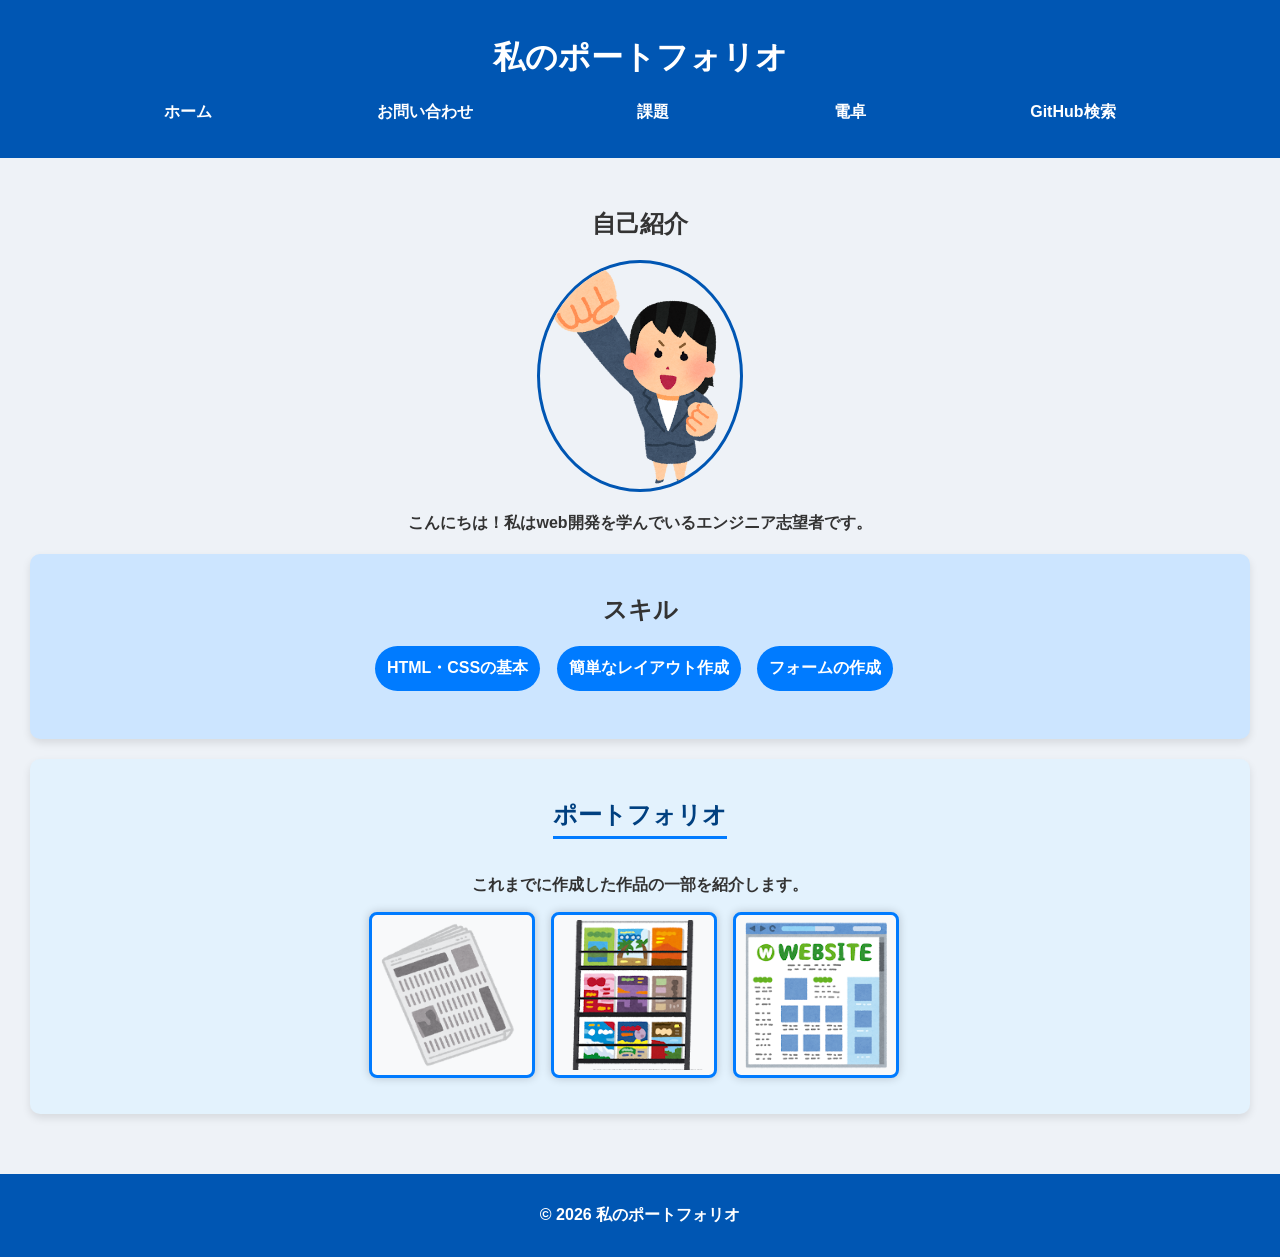
<file: index.html>
<!DOCTYPE html>
<html lang="ja">
    <head>
        <meta charset="UTF-8">
        <meta name="viewport" content="width=device-width, initial-scale=1.0">
        <title>ポートフォリオ</title>
        <link rel="stylesheet" href="start-folder/css/style.css">
    </head>
    <body>
        <header>
            <h1>私のポートフォリオ</h1>
            <nav>
             <ul class="nav-list">
                    <li><a href="index.html">ホーム</a></li>
                    <li><a href="start-folder/contact.html">お問い合わせ</a></li>
                    <li><a href="start-folder/work.html">課題</a></li>
                   <li><a href="start-folder/calculate.html">電卓</a></li>
                   <li><a href="start-folder/githubsearch.html">GitHub検索</a></li>
                  </ul>
            </nav>
        </header>
        <main>
            <section class="profile">
                <h2>自己紹介</h2>
                <img src="start-folder/img/profile.png" alt="プロフィール写真" class="profile-img">
                <p>こんにちは！私はweb開発を学んでいるエンジニア志望者です。</p>
            </section>
            <section class="skills">
                <h2>スキル</h2>
                <ul class="skill-list" style="list-style: none; padding: 0;">
                    <li>HTML・CSSの基本</li>
                    <li>簡単なレイアウト作成</li>
                    <li>フォームの作成</li>
                </ul>
            </section>
            <section class="portfolio">
                <h2>ポートフォリオ</h2>
                <p>これまでに作成した作品の一部を紹介します。</p>
                <div class="portfolio-items">
                <img src="start-folder/img/work1.png" alt="作品1">
                <img src="start-folder/img/work2.png" alt="作品2">
                <img src="start-folder/img/work3.png" alt="作品3">



                </div>
            </section>
        </main>
        <footer>
            <p>&copy; 2026 私のポートフォリオ</p>
        </footer>
    </body>
</html>
</file>
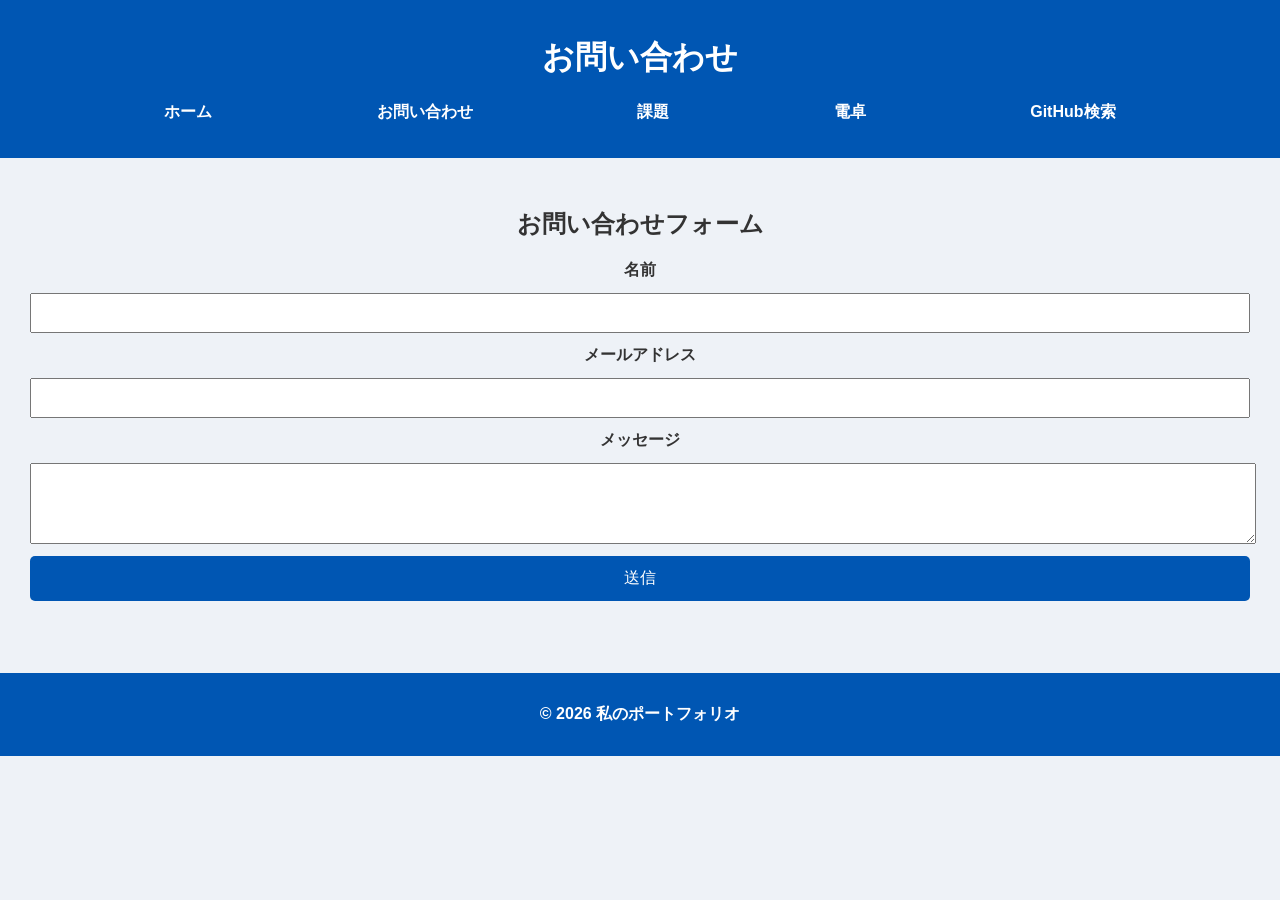
<file: start-folder/contact.html>
<!DOCTYPE html>
<html lang="ja">
<head>
    <meta charset="UTF-8">
    <meta name="viewport" content="width=device-width, initial-scale=1.0">
    <title>お問い合わせ</title>
    <link rel="stylesheet" href="css/style.css">
</head>

<body>
    <header>
        <h1>お問い合わせ</h1>
        <nav>
            <ul class="nav-list">
                <li><a href="../index.html">ホーム</a></li>
                <li><a href="contact.html">お問い合わせ</a></li>
                <li><a href="work.html">課題</a></li>
                <li><a href="calculate.html">電卓</a></li>
                <li><a href="githubsearch.html">GitHub検索</a></li>
            </ul>
        </nav>
    </header>

    <main>
        <section class="contact-form">
            <h2>お問い合わせフォーム</h2>

            <form action="#" method="post">

                <label for="name">名前</label>
                <input type="text" id="name" name="name" required>

                <label for="email">メールアドレス</label>
                <input type="email" id="email" name="email" required>

                <label for="message">メッセージ</label>
                <textarea id="message" name="message" rows="5" required></textarea>

                <button type="submit">送信</button>

            </form>
        </section>
    </main>

    <footer>
        <p>&copy; 2026 私のポートフォリオ</p>
    </footer>

</body>
</html>
</file>
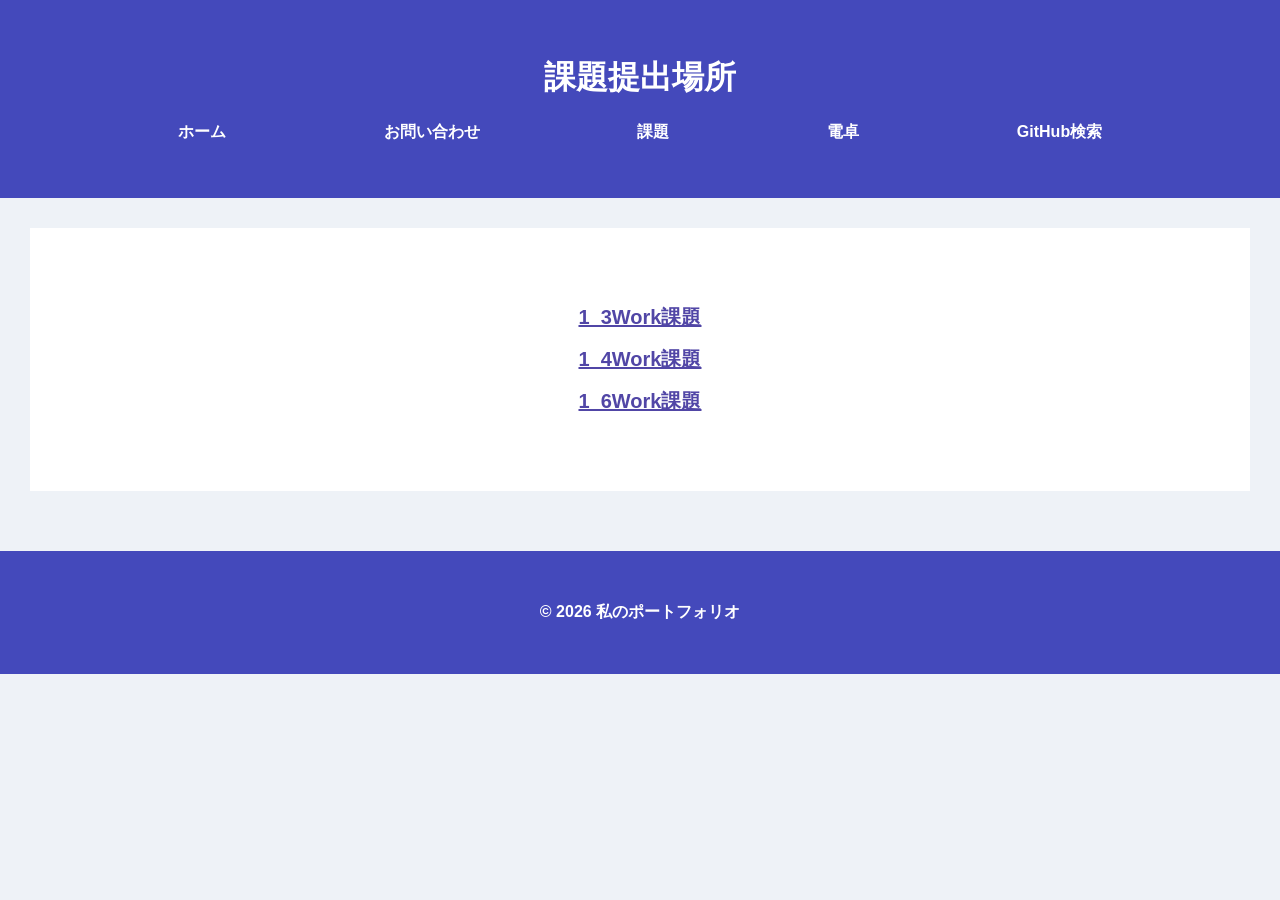
<file: start-folder/work.html>
<!DOCTYPE html>
<html lang="ja">
<head>
    <meta charset="UTF-8">
    <meta name="viewport" content="width=device-width, initial-scale=1.0">
    <title>課題提出場所</title>
    <link rel="stylesheet" href="css/style.css">
    <style>
        .work-list {
            text-align: center;
            padding: 60px 20px;
            background-color: white;
        }

        .work-list ul {
            list-style: none;
            padding: 0;
        }

        .work-list li {
            margin: 15px 0;
        }

        .work-list a {
            color: #5146a6;
            font-size: 20px;
            text-decoration: underline;
        }

        .work-footer {
            background-color: #4449bb;
            color: white;
            text-align: center;
            padding: 35px 20px;
        }
    </style>
</head>
<body>
    <header style="background-color: #4449bb; color: white; text-align: center; padding: 35px 20px;">
        <h1>課題提出場所</h1>

        <nav>
            <ul class="nav-list">
                <li><a href="../index.html">ホーム</a></li>
                <li><a href="contact.html">お問い合わせ</a></li>
                <li><a href="work.html">課題</a></li>
                <li><a href="calculate.html">電卓</a></li>
                <li><a href="githubsearch.html">GitHub検索</a></li>
            </ul>
        </nav>
    </header>

    <main>
        <section class="work-list">
            <ul>
                <li><a href="JavaScriptWork/work_1_3/1_3function.html">1_3Work課題</a></li>
                <li><a href="JavaScriptWork/work_1_4/1_4.html">1_4Work課題</a></li>
                <li><a href="JavaScriptWork/work_1_6/1_6.html">1_6Work課題</a></li>
            </ul>
        </section>
    </main>

    <footer class="work-footer">
        <p>&copy; 2026 私のポートフォリオ</p>
    </footer>
</body>
</html>
</file>
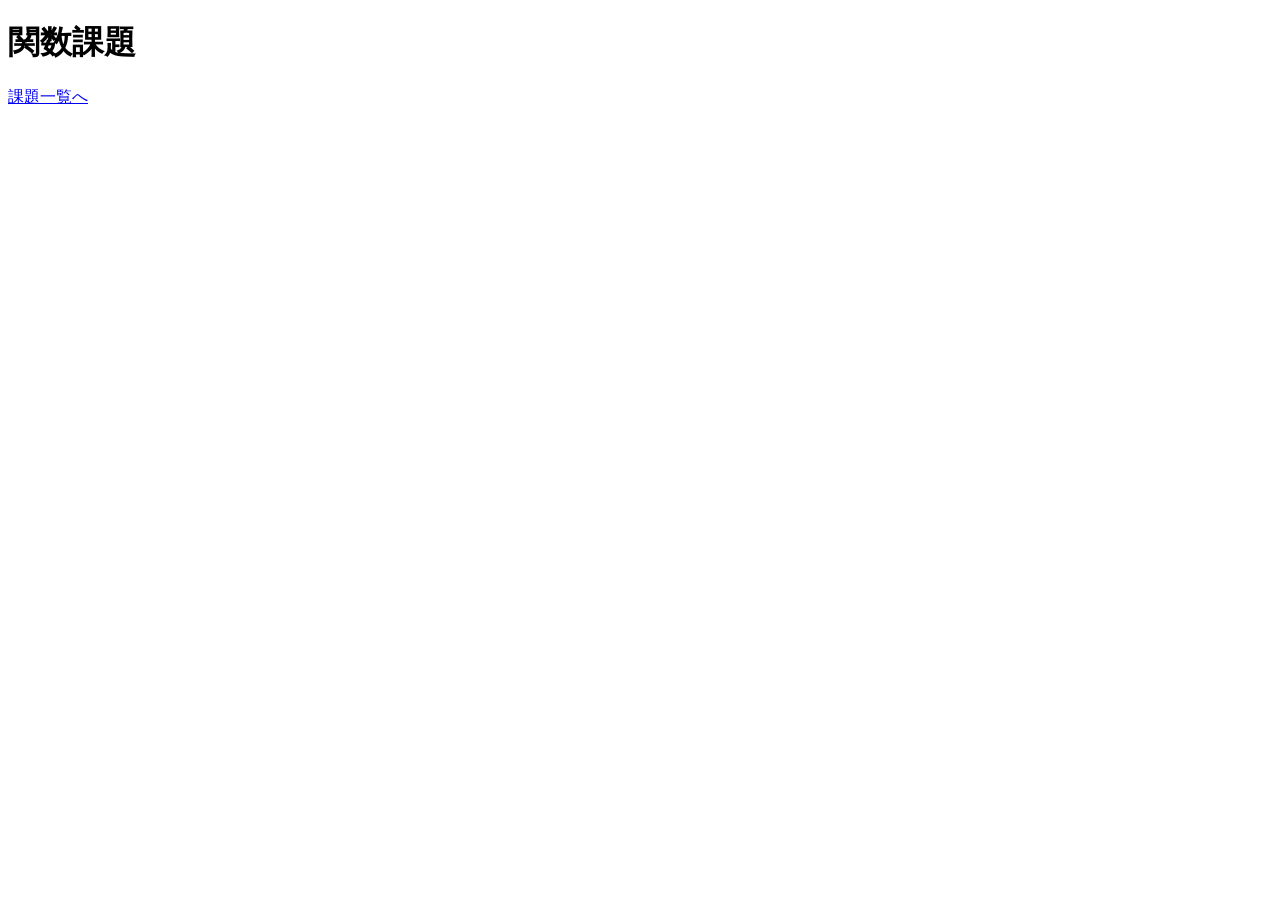
<file: start-folder/JavaScriptWork/work_1_3/1_3function.html>
<!DOCTYPE html>
<html lang="ja">
<head>
    <meta charset="UTF-8">
    <meta name="viewport" content="width=device-width, initial-scale=1.0">
    <title>関数課題</title>
</head>
<body>
    <h1>関数課題</h1>

    <a href="../../work.html">課題一覧へ</a>

    <script src="1_3function.js"></script>
</body>
</html>
</file>
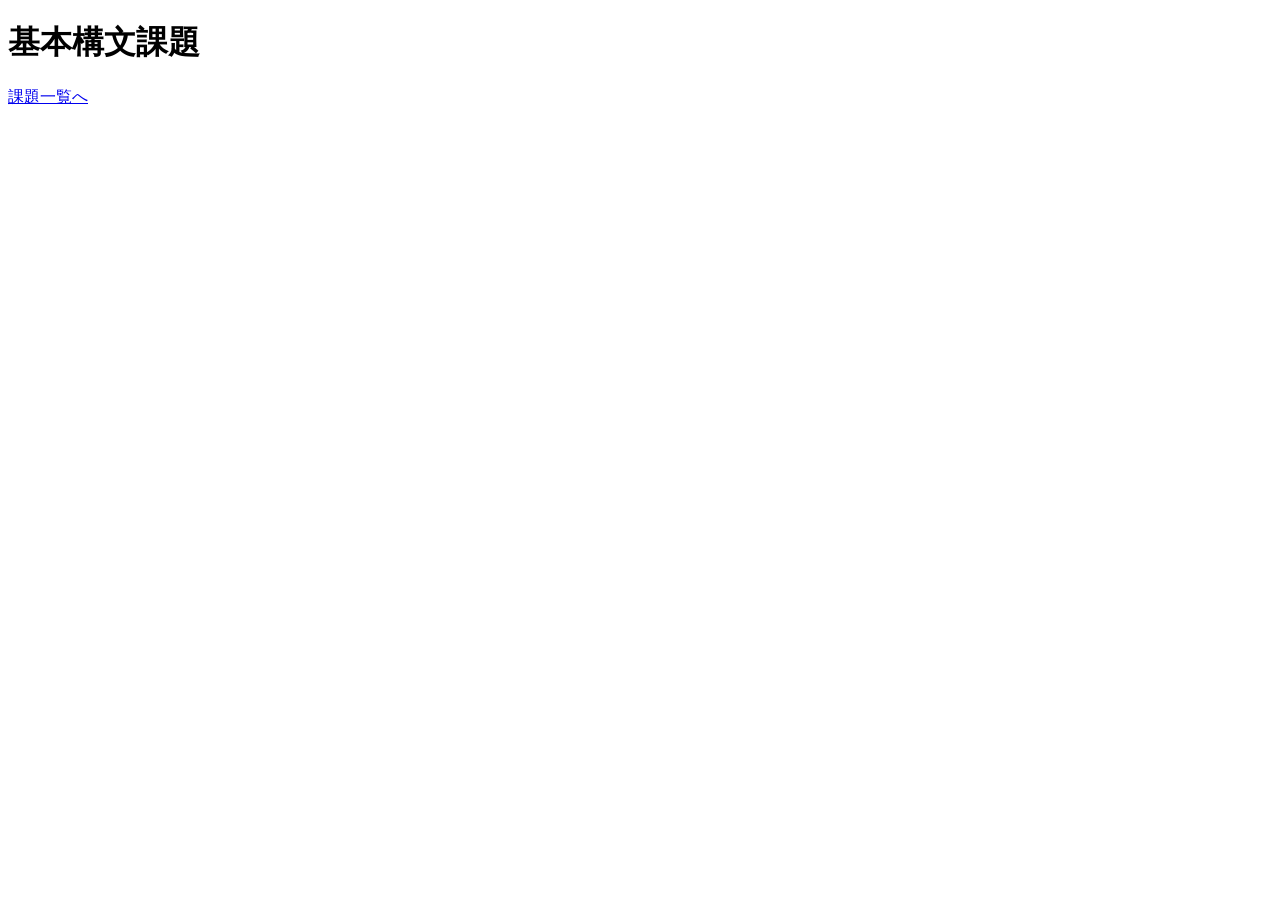
<file: start-folder/JavaScriptWork/work_1_4/1_4.html>
<!DOCTYPE html>
<html lang="ja">
<head>
    <meta charset="UTF-8">
    <meta name="viewport" content="width=device-width, initial-scale=1.0">
    <title>基本構文課題</title>
</head>
<body>
    <h1>基本構文課題</h1>

    <a href="../../work.html">課題一覧へ</a>

    <script src="1_4.js"></script>
</body>
</html>
</file>
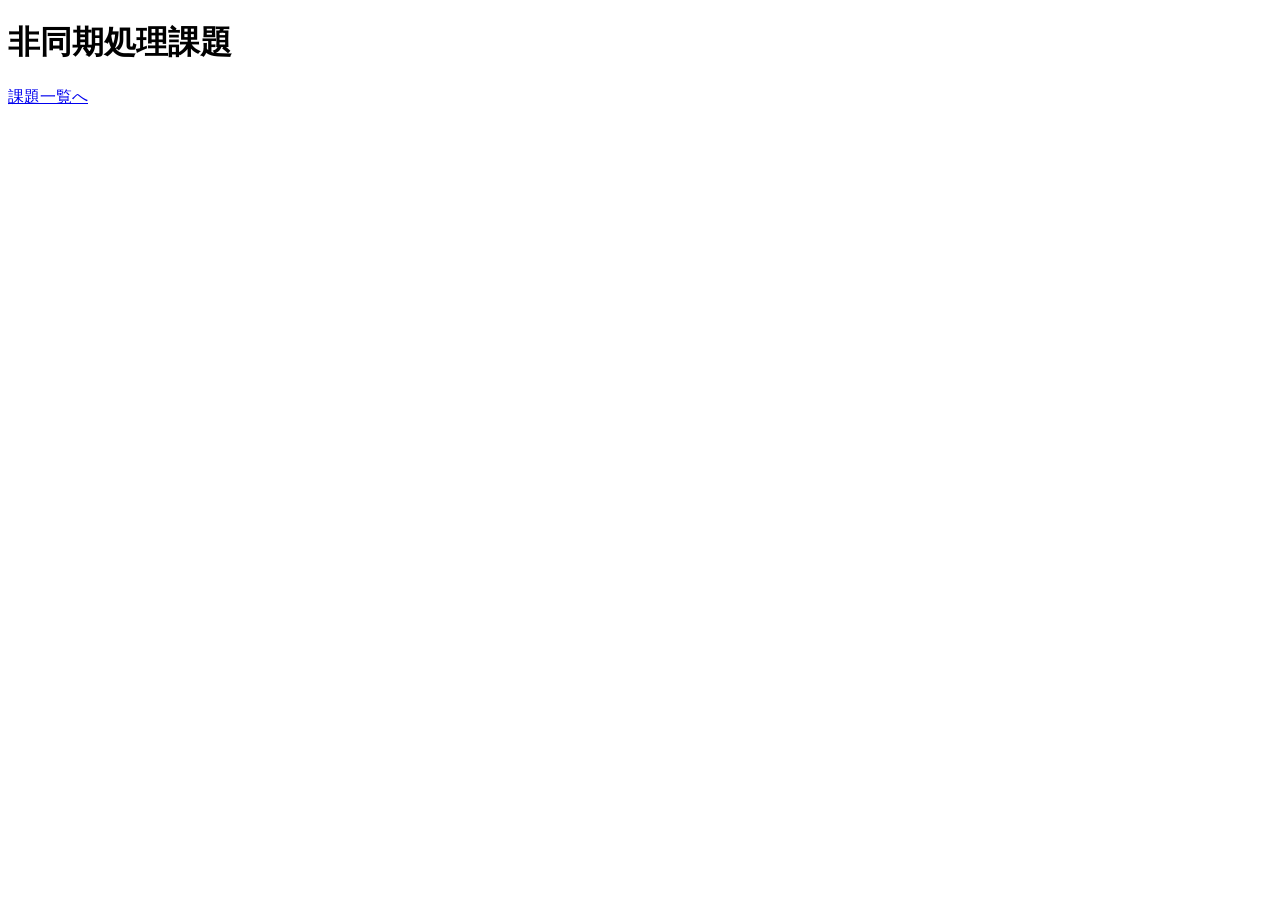
<file: start-folder/JavaScriptWork/work_1_6/1_6.html>
<!DOCTYPE html>
<html lang="ja">
<head>
    <meta charset="UTF-8">
    <meta name="viewport" content="width=device-width, initial-scale=1.0">
    <title>同期処理</title>
    <head>
        <body>
            <h1>非同期処理課題</h1>

    <a href="../../work.html">課題一覧へ</a>

            <script src="1_6.js"></script>
        </body>
    </head>
</file>
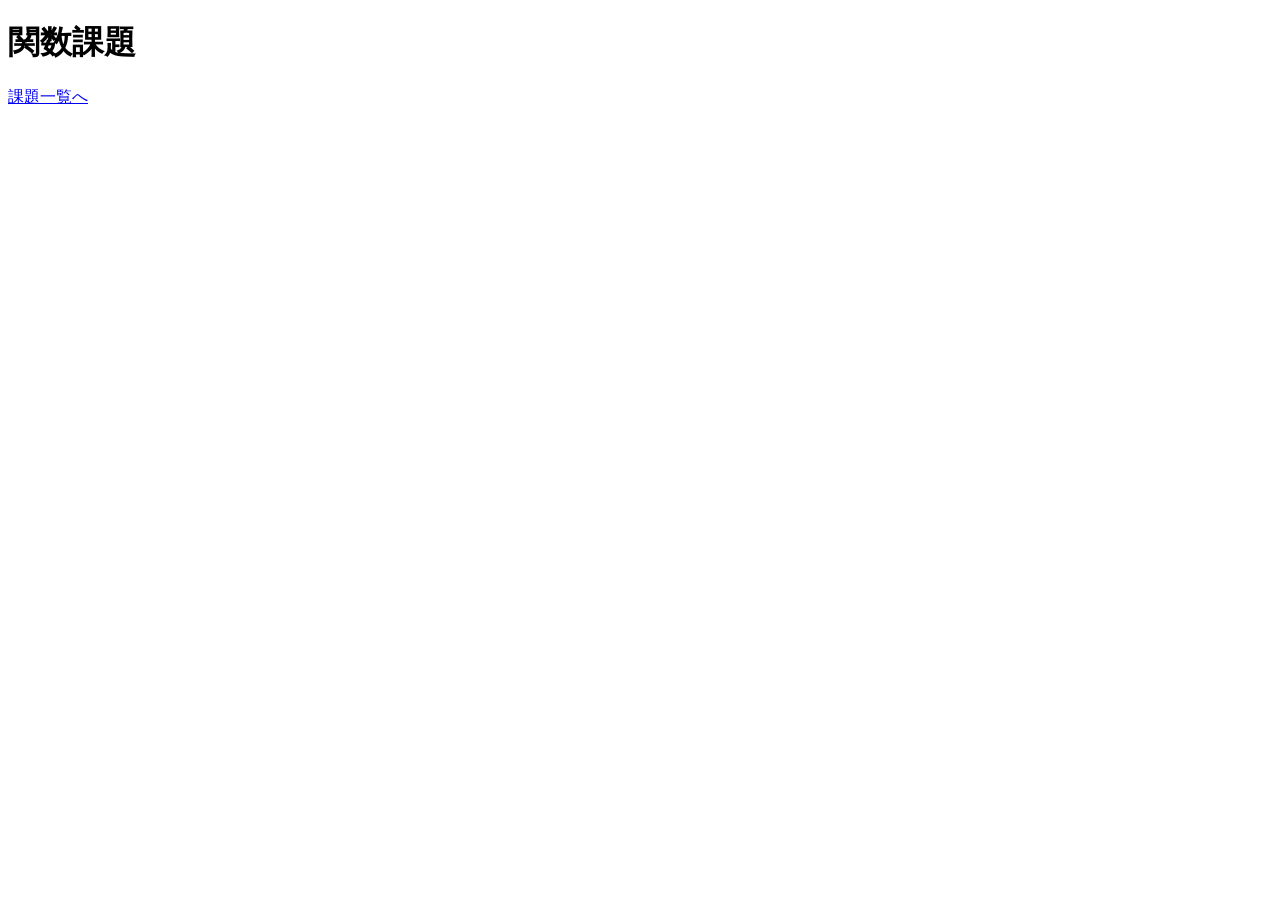
<file: start-folder/JavasScriptWork/work_1_3/1_3function.html>
<!DOCTYPE html>
<html lang="ja">
<head>
    <meta charset="UTF-8">
    <meta name="viewport" content="width=device-width, initial-scale=1.0">
    <title>関数課題</title>
</head>
<body>
    <h1>関数課題</h1>
        <a href="../work.html">課題一覧へ</a>
    <script src="1_3function.js"></script>
</body>
</html>
</file>
<file: start-folder/css/style.css>
body {
    font-family: Arial, sans-serif;
    margin: 0;
    padding: 0;
    background-color: #eef2f7;
    color: #333;
}

header {
    background-color: #0056b3;
    color: white;
    padding: 15px 0;
    text-align: center;
}

.nav-list {
    list-style: none;
    padding: 0;
    margin: 20px auto;
    display: flex;
    justify-content: space-evenly;
    align-items: center;
}

.nav-list li {
    margin: 0;
}

.nav-list li a {
    color: white;
    text-decoration: none;
    font-weight: bold;
}

main {
    padding: 30px;
    font-weight: bold;
    text-align: center;
}

.profile-img {
    width: 200px;
    border-radius: 50%;
    margin-bottom: 1px;
    border: 3px solid #0056b3;
}

.skills {
    background-color: #cce5ff;
    padding: 20px;
    border-radius: 10px;
    margin-top: 20px;
    box-shadow: 0px 4px 8px rgba(0, 0, 0, 0.1);
    text-align: center;
}

.skill-list {
    list-style: none;
    padding: 0;
    font-weight: bold;
    color: #004080;
}

.skill-list li {
    background: #007bff;
    color: white;
    padding: 12px;
    margin: px 0;
    border-radius: 30px;
    display: inline-block;
    margin-right: 12px; 
    margin-bottom: 12px; 
}

.portfolio {
    background-color: #e3f2fd;
    padding: 20px;
    border-radius: 10px;
    margin-top: 20px;
    box-shadow: 0px 4px 8px rgba(0, 0, 0, 0.1);
}

.portfolio h2 {
    color: #004080;
    border-bottom: 3px solid #007bff;
    display: inline-block;
    padding-bottom: 5px;
}

.portfolio-items img {
    width: 150px;
    height: 150px;
    border-radius: 8px;
    border: 3px solid #007bff;
    background-color: #f8f9fa;
    padding: 5px;
    box-shadow: 0px 0px 10px rgba(0, 0, 0, 0.2);
    margin-right: 12px; 
    margin-bottom: 12px; 
}

.content-form {
    max-width: 400px;
    box-sizing: border-box;
    margin: auto;
    background: white;
    padding: 40px;
    border-radius: 8px;
    box-shadow: 0px 0px 10px rgba(0,0,0,0.2);
}

label, input, textarea, button {
    display: block;
    width: 100%;
    margin-bottom: 12px;
}

input {
    height: 40px;
    box-sizing: border-box;
}

button {
    background-color: #0056b3;
    color: white;
    padding: 12px;
    border: none;
    border-radius: 5px;
    cursor: pointer;
    font-size: 16px;
}

footer {
    text-align: center;
    padding: 15px;
    background-color: #0056b3;
    color: white;
    margin-top: 30px;
    font-weight: bold;
}
</file>
